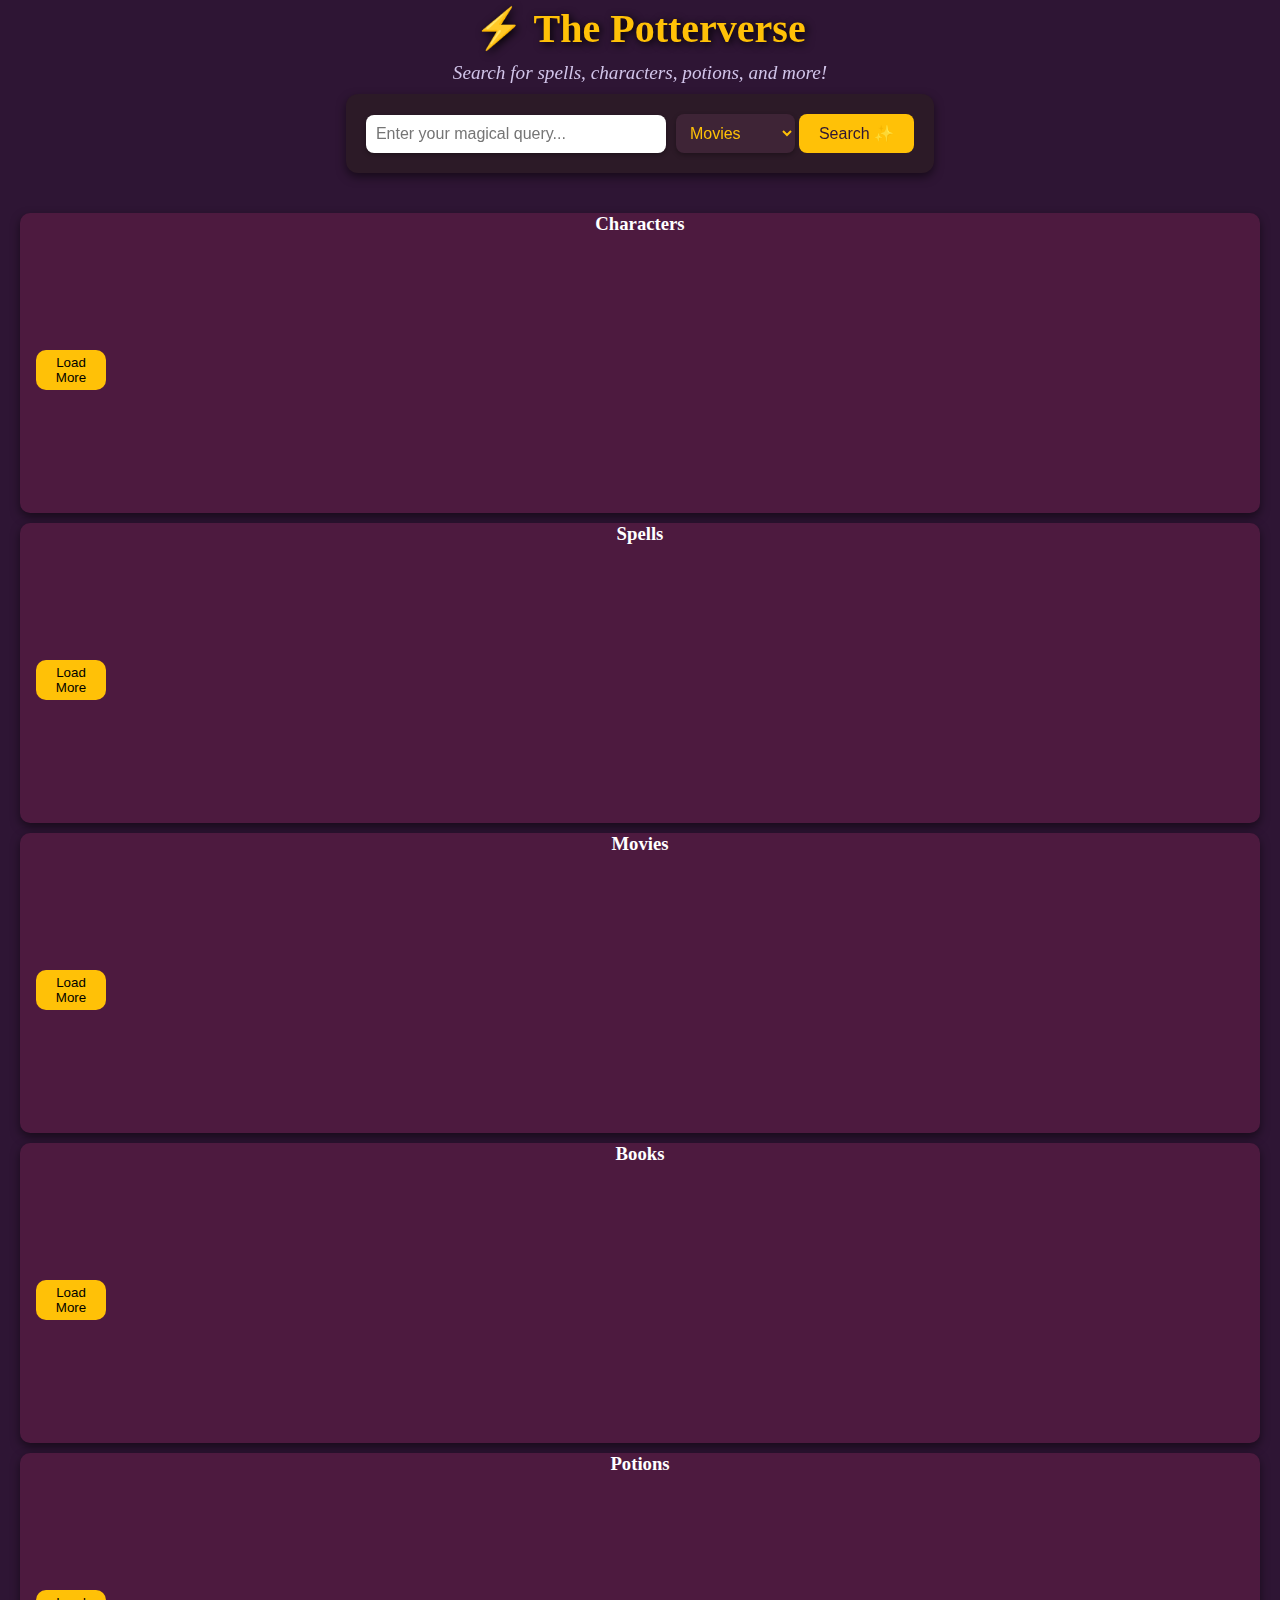
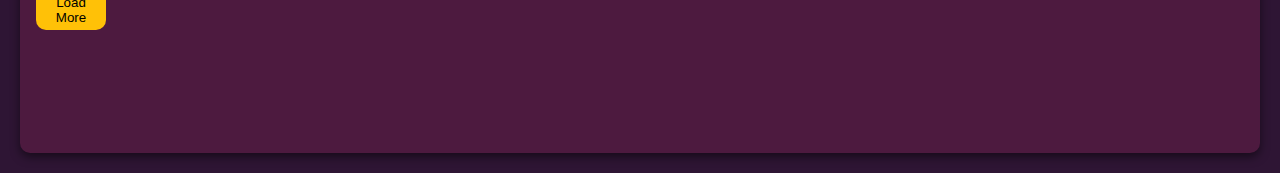
<file: index.html>
<!DOCTYPE html>
<html lang="en">
<head>
    <meta charset="UTF-8">
    <meta name="viewport" content="width=device-width, initial-scale=1.0">
    <title>Potterverse</title>
    <link rel="stylesheet" href="style.css">
</head>
<body>
    <header class="header">
        <h1>⚡ The Potterverse</h1>
        <p>Search for spells, characters, potions, and more!</p>
        <div class="search-box">
            <input type="text" id="search" placeholder="Enter your magical query..." />
            <div>
                <select id="search-type">
                <option value="movies">Movies</option>
                <option value="books">Books</option>
                <option value="characters">Characters</option>
                <option value="potions">Potions</option>
                <option value="spells">Spells</option>
            </select>
            <button id="search-button">Search ✨</button>
            </div>
            
        </div>
    </header>
    

    <main class="main-content">
        <div class="data">
            <h3>Characters</h3>
            <div class="show"  id="characters">
                <button class="loadmore">Load<br> More</button>
            </div>
            
        </div>

        <div class="data">
            <h3>Spells</h3>
            <div class="show" id="spells">
                <button class="loadmore">Load<br> More</button>
            </div>
        </div>

        <div class="data">
            <h3>Movies</h3>
            <div class="show" id="movies">
                <button class="loadmore">Load<br> More</button>
            </div>
        </div>

        <div class='data'>
            <h3>Books</h3>
            <div class="show" id="books">
                <button class="loadmore">Load<br> More</button>
            </div>
        </div>

        <div class="data">
            <h3>Potions</h3>
            <div class="show" id="potions">
                <button class="loadmore">Load<br> More</button>
            </div>
        </div>

        

    </main>
    <!-- <footer class="footer">
        <p>&copy; 2024 Potterverse API. Crafted with magic for Potterheads.</p>
    </footer> -->

    <script src="app.js"></script>
</body>
</html>
</file>
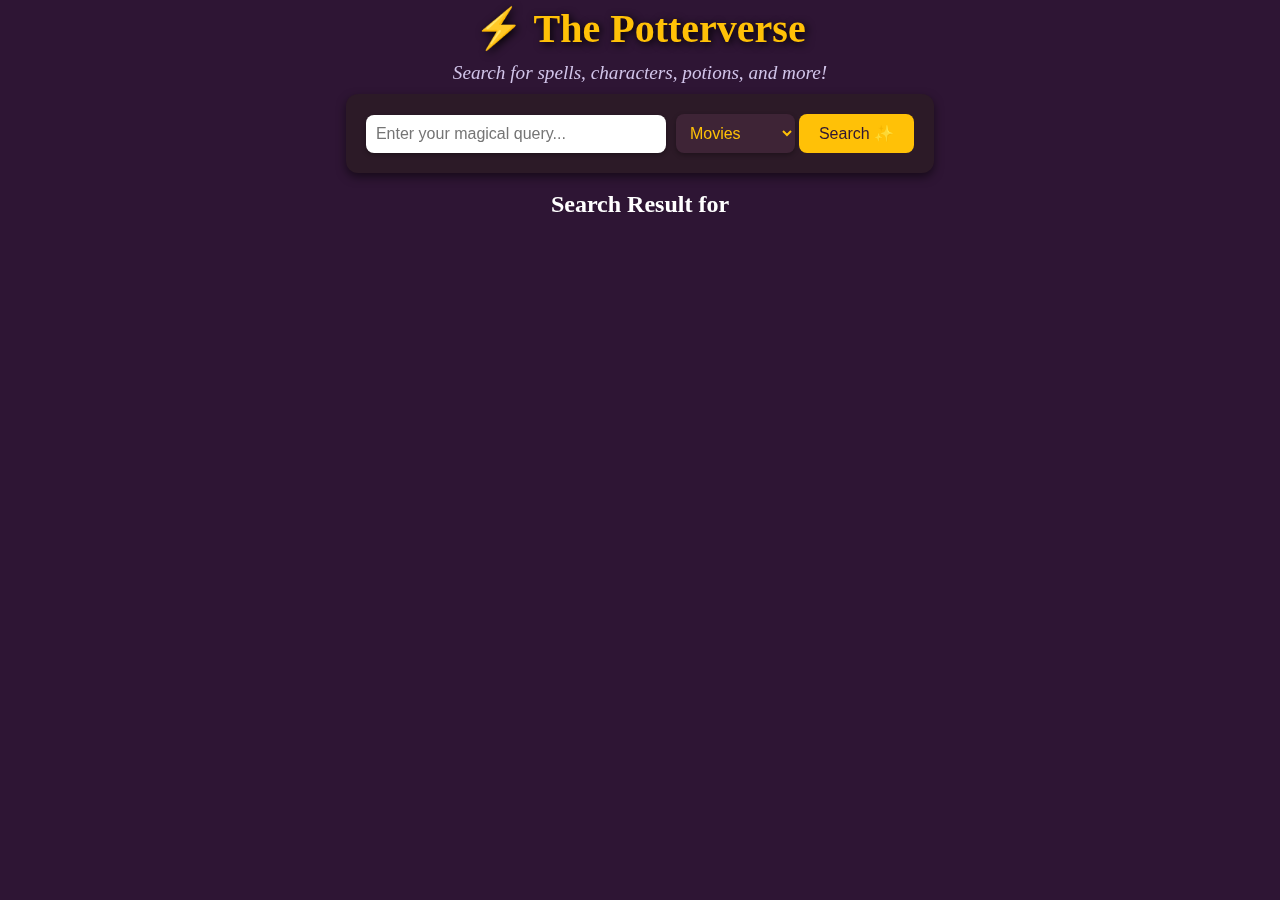
<file: searchQuery/search.html>
<!DOCTYPE html>
<html lang="en">
<head>
    <meta charset="UTF-8">
    <meta name="viewport" content="width=device-width, initial-scale=1.0">
    <title>Potterverse</title>
    <link rel="stylesheet" href="search.css">
</head>
<body>
    <header class="header">
        <h1>⚡ The Potterverse</h1>
        <p>Search for spells, characters, potions, and more!</p>
        <div class="search-box">
            <input type="text" id="search" placeholder="Enter your magical query..." />
            <div>
                <select id="search-type">
                <option value="movies">Movies</option>
                <option value="books">Books</option>
                <option value="characters">Characters</option>
                <option value="potions">Potions</option>
                <option value="spells">Spells</option>
            </select>
            <button id="search-button">Search ✨</button>
            </div>
        </div>
        <br>
        <h2>Search Result for </h2>
    </header>
    

    <main class="main-content">
        <!-- <div class="card"></div> -->
        

    </main>
    <!-- <footer class="footer">
        <p>&copy; 2024 Potterverse API. Crafted with magic for Potterheads.</p>
    </footer> -->

    <script src="search.js"></script>
</body>
</html>
</file>
<file: style.css>
/* General Reset */
* {
    margin: 0;
    padding: 0;
    box-sizing: border-box;
}

/* Body Styling */
body {
    font-family: 'Cinzel', serif;
    background: #2e1534;
    color: #ffffff;
    text-align: center;
    padding: 20px;
}

/* Header Styling */
.header {
    padding-top: 5px;
    padding-bottom: 20px;
    display: flex;
    align-items: center;
    flex-direction: column;
    position: fixed;
    top: 0;
    left: 0;
    width: 100%;
    z-index: 1000;
    background-color: #2e1534;
}

.header h1 {
    font-size: 2.5rem;
    color: #ffc107;
    text-shadow: 2px 2px 8px #000;
}

.header p {
    font-size: 1.2rem;
    font-style: italic;
    color: #d1c4e9;
    margin-top: 10px;
}

/* Main Content Styling */
.main-content {
    display: flex;
    justify-content: center;
    align-items: center;
    flex-direction: column;
    gap:10px;
    /* height: 60vh; */
}

.search-box {
    background: #2c1a27;
    padding: 20px;
    border-radius: 12px;
    box-shadow: 0 4px 10px rgba(0, 0, 0, 0.5);
    display: flex;
    align-items: center;
    gap: 10px;
    width:fit-content;
    margin-top: 10px;
}

.search-box input {
    width: 300px;
    padding: 10px;
    border: none;
    border-radius: 8px;
    font-size: 1rem;
    outline: none;
    box-shadow: 0 2px 5px rgba(0, 0, 0, 0.3);
}

.search-box button {
    padding: 10px 20px;
    font-size: 1rem;
    background: #ffc107;
    color: #2e1534;
    border: none;
    border-radius: 8px;
    transition: transform 0.2s ease, background 0.3s;
}

.search-box button:hover {
    background: #ffd54f;
    transform: scale(1.1);
    box-shadow: 0 4px 8px rgba(255, 213, 79, 0.6);
}

.search-box select {
    padding: 10px;
    font-size: 1rem;
    background: #3e2436;
    color: #ffc107;
    border: none;
    border-radius: 8px;
    box-shadow: 0 2px 5px rgba(0, 0, 0, 0.3);
    outline: none;
    cursor: pointer;
    transition: transform 0.2s ease, background 0.3s;
}

.search-box select:hover {
    background: #4a2c44;
    transform: scale(1.05);
    box-shadow: 0 4px 8px rgba(255, 193, 7, 0.5);
}

.search-box select option {
    background: #2c1a27;
    color: #ffffff;
}


/* Footer Styling */
.footer {
    margin-top: 40px;
    font-size: 0.9rem;
    color: #bdbdbd;
}

.footer p {
    font-family: 'Cormorant Garamond', serif;
}

.data {
    width: 100%;
    height: 300px;
    background-color: #4d1a3f;
    box-shadow: 0 4px 10px rgba(0, 0, 0, 0.5);
    border-radius: 10px;
    padding-left: 1em;
    padding-right: 1em;
    /* color:black; */
}

.show {
    height: 270px;
    display: flex;
    overflow-x: scroll;
    overflow-y: unset;
    gap:1rem;
    align-items: center;
}

.show::-webkit-scrollbar {
    display: none;
}

.card {
    padding-top: 0.2rem;
    /* height:100%; */
    min-width:10rem;
    height: 225px;
    max-width: 10rem;
    margin-top: 0.5rem;
    background-color: #a42382;
    border-radius: 5%;
    font-size:smaller;
}

img {
    width: 90%;
    height: 70%;
    object-fit: contain;
}

.loadmore {
    min-width: 70px;
    min-height: 40px;
    /* font-weight: 800; */
    background-color: #ffc107;
    border-radius: 10px;
    border: none;
    transition: transform 0.2s ease, background 0.3s;
}

.loadmore:hover {
    background-color: #ffd54f;
    transform: scale(1.05);
    box-shadow: 0 4px 8px rgba(255, 213, 79, 0.6)
}

@media (max-width:500px) {
    .search-box {
        display: flex;
        flex-direction: column;
    }

    .card {
        width:10rem;
        margin-top: 0.5rem;
    }

    h1 {
        font-size: 100px;
        font-weight: 100;
    }
}
</file>
<file: searchQuery/search.css>
/* General Reset */
* {
    margin: 0;
    padding: 0;
    box-sizing: border-box;
}

/* Body Styling */
body {
    font-family: 'Cinzel', serif;
    background: #2e1534;
    color: #ffffff;
    text-align: center;
    padding: 20px;
    margin: 0px;
}

/* Header Styling */
.header {
    padding-top: 5px;
    padding-bottom: 20px;
    display: flex;
    align-items: center;
    flex-direction: column;
    position: fixed;
    top: 0;
    left: 0;
    width: 100%;
    z-index: 1000;
    background-color: #2e1534;
}

.header h1 {
    font-size: 2.5rem;
    color: #ffc107;
    text-shadow: 2px 2px 8px #000;
}

.header p {
    font-size: 1.2rem;
    font-style: italic;
    color: #d1c4e9;
    margin-top: 10px;
}

/* Main Content Styling */
.main-content {
    display: flex;
    justify-content: center;
    align-items: center;
    flex-wrap: wrap;
    gap:2rem;
    /* height: 60vh; */
}

.search-box {
    background: #2c1a27;
    padding: 20px;
    border-radius: 12px;
    box-shadow: 0 4px 10px rgba(0, 0, 0, 0.5);
    display: flex;
    align-items: center;
    gap: 10px;
    width:fit-content;
    margin-top: 10px;
}

.search-box input {
    width: 300px;
    padding: 10px;
    border: none;
    border-radius: 8px;
    font-size: 1rem;
    outline: none;
    box-shadow: 0 2px 5px rgba(0, 0, 0, 0.3);
}

.search-box button {
    padding: 10px 20px;
    font-size: 1rem;
    background: #ffc107;
    color: #2e1534;
    border: none;
    border-radius: 8px;
    transition: transform 0.2s ease, background 0.3s;
}

.search-box button:hover {
    background: #ffd54f;
    transform: scale(1.1);
    box-shadow: 0 4px 8px rgba(255, 213, 79, 0.6);
}

.search-box select {
    padding: 10px;
    font-size: 1rem;
    background: #3e2436;
    color: #ffc107;
    border: none;
    border-radius: 8px;
    box-shadow: 0 2px 5px rgba(0, 0, 0, 0.3);
    outline: none;
    cursor: pointer;
    transition: transform 0.2s ease, background 0.3s;
}

.search-box select:hover {
    background: #4a2c44;
    transform: scale(1.05);
    box-shadow: 0 4px 8px rgba(255, 193, 7, 0.5);
}

.search-box select option {
    background: #2c1a27;
    color: #ffffff;
}


/* Footer Styling */
.footer {
    margin-top: 40px;
    font-size: 0.9rem;
    color: #bdbdbd;
}

.footer p {
    font-family: 'Cormorant Garamond', serif;
}

ul {
    width: 100%;
}

.data {
    display: block;
    width: 100%;
    height: 200px;
    background-color: #4d1a3f;
    box-shadow: 0 4px 10px rgba(0, 0, 0, 0.5);
    border-radius: 10px;
    margin: 10px 0px;
}

.card {
    display: inline-block;
    background-color: #4d1a3f;
    width: 18rem;
    height: 26rem;
    box-shadow: 0 5px 5px rgba(0, 0, 0, 0.5);
    border-radius: 10px;
    margin: 10px 0px;
    padding-top: 1rem;
    text-align: center;
}

img {
    /* display: block; */
    width: 15rem;
    height: 18rem;
    object-fit: contain;
}



@media (max-width:500px) {
    .search-box {
        display: flex;
        flex-direction: column;
    }

    h1 {
        font-size: 100px;
        font-weight: 100;
    }
}
</file>
